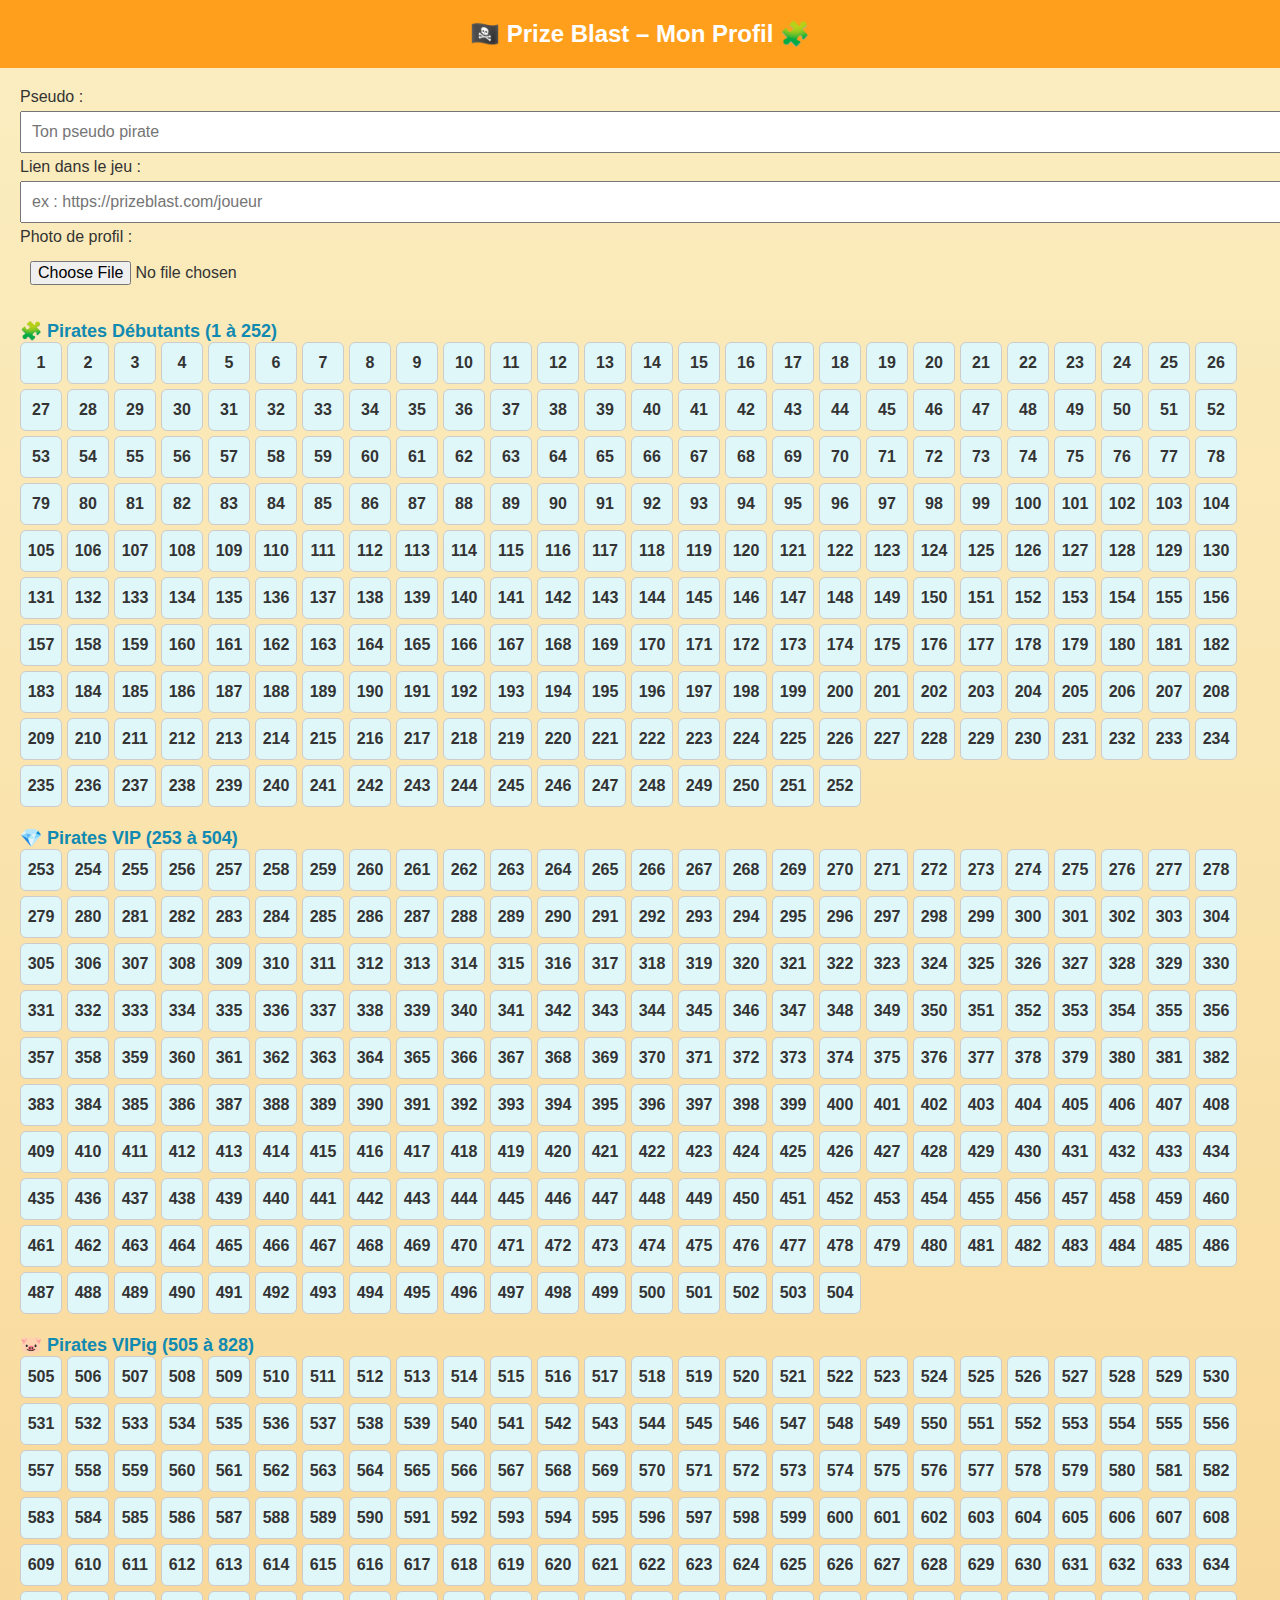
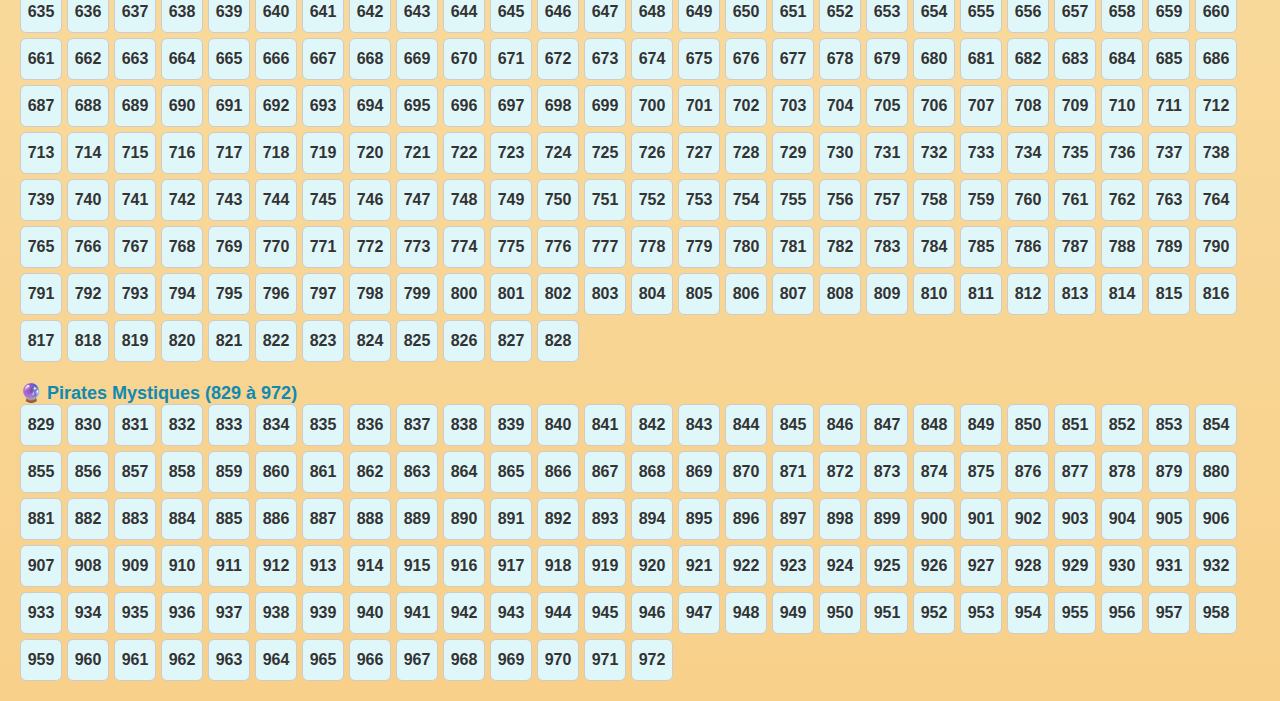
<file: Index.html>
<!DOCTYPE html>
<html lang="fr">
<head>
  <meta charset="UTF-8" />
  <meta name="viewport" content="width=device-width, initial-scale=1.0"/>
  <title>Prize Blast – L’application incontournable</title>
  <style>
    body {
      font-family: "Comic Sans MS", cursive, sans-serif;
      background: linear-gradient(to bottom, #fbeec1, #f8d08a);
      margin: 0;
      padding: 0;
      color: #333;
    }
    header {
      background-color: #ff9f1c;
      padding: 20px;
      text-align: center;
      color: white;
      font-size: 24px;
      font-weight: bold;
    }
    .container {
      padding: 20px;
    }
    input, button, select {
      padding: 10px;
      margin: 5px 0;
      width: 100%;
      font-size: 16px;
    }
    .photo-preview {
      width: 100px;
      height: 100px;
      object-fit: cover;
      border-radius: 10px;
      border: 2px solid #ff9f1c;
    }
    .section {
      margin-top: 20px;
    }
    .pieces {
      display: flex;
      flex-wrap: wrap;
      gap: 5px;
    }
    .piece {
      width: 40px;
      height: 40px;
      background-color: #e0f7fa;
      border: 1px solid #ccc;
      text-align: center;
      line-height: 40px;
      border-radius: 6px;
      cursor: pointer;
      font-weight: bold;
    }
    .selected {
      background-color: #ffd166;
    }
    .category-title {
      margin-top: 20px;
      font-size: 18px;
      font-weight: bold;
      color: #118ab2;
    }
  </style>
</head>
<body>
  <header>🏴‍☠️ Prize Blast – Mon Profil 🧩</header>
  <div class="container">
    <label>Pseudo :</label>
    <input type="text" id="pseudo" placeholder="Ton pseudo pirate"/>

    <label>Lien dans le jeu :</label>
    <input type="text" id="lien" placeholder="ex : https://prizeblast.com/joueur"/>

    <label>Photo de profil :</label>
    <input type="file" id="photo" accept="image/*" onchange="previewPhoto(event)">
    <br/>
    <img id="photoPreview" class="photo-preview" style="display:none;" />

    <div class="section">
      <div class="category-title">🧩 Pirates Débutants (1 à 252)</div>
      <div class="pieces" id="debutants"></div>

      <div class="category-title">💎 Pirates VIP (253 à 504)</div>
      <div class="pieces" id="vip"></div>

      <div class="category-title">🐷 Pirates VIPig (505 à 828)</div>
      <div class="pieces" id="vipig"></div>

      <div class="category-title">🔮 Pirates Mystiques (829 à 972)</div>
      <div class="pieces" id="mystiques"></div>
    </div>
  </div>

  <script>
    function createPieces(start, end, containerId) {
      const container = document.getElementById(containerId);
      for (let i = start; i <= end; i++) {
        const piece = document.createElement("div");
        piece.className = "piece";
        piece.innerText = i;
        piece.onclick = () => piece.classList.toggle("selected");
        container.appendChild(piece);
      }
    }

    createPieces(1, 252, "debutants");
    createPieces(253, 504, "vip");
    createPieces(505, 828, "vipig");
    createPieces(829, 972, "mystiques");

    function previewPhoto(event) {
      const reader = new FileReader();
      reader.onload = function() {
        const output = document.getElementById('photoPreview');
        output.src = reader.result;
        output.style.display = "block";
      }
      reader.readAsDataURL(event.target.files[0]);
    }
  </script>
</body>
</html>
</file>
